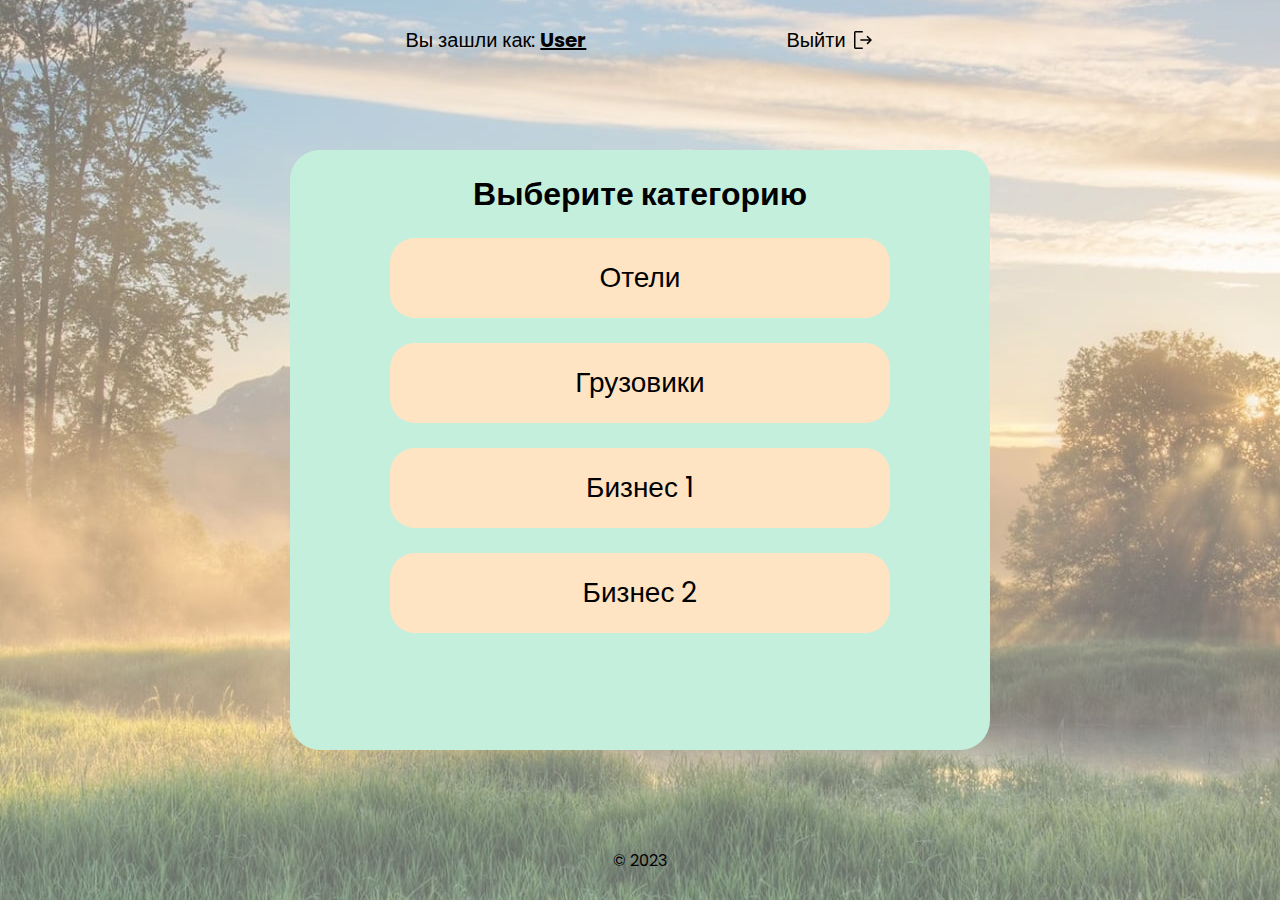
<file: pages/categories/index.html>
<!DOCTYPE html>
<html lang="en">
<head>
  <meta charset="UTF-8">
  <meta http-equiv="X-UA-Compatible" content="IE=edge">
  <meta name="viewport" content="width=device-width, initial-scale=1.0">
  <title>Бизнес аналитика - Категории</title>
  <link rel="shortcut icon" href="../../assets/img/icons/favicon.ico" type="image/x-icon">
  <link rel="stylesheet" href="style.css">
</head>
<body>
  <div class="container">
    <header class="header">
      <div class="header__welcome">
        <div class="header__text">Вы зашли как:&nbsp;</div>
        <div class="header__user">User</div>
      </div>
      <div class="header__exit">
        <div class="header__exit-title">Выйти</div>
        <div class="header__exit-icon"></div>
      </div>
    </header>

    <main>
      <section class="categories">
        <h1 class="categories__title">Выберите категорию</h1>
        <div class="categories__items">
          <div class="categories__item">Отели</div>
          <div class="categories__item">Грузовики</div>
          <div class="categories__item">Бизнес 1</div>
          <div class="categories__item">Бизнес 2</div>
        </div>
      </section>
    </main>

    <footer>
      <p>&copy; 2023</p>
    </footer>
  </div>



  <script src="./script.js" type="module"></script>
</body>
</html>
</file>
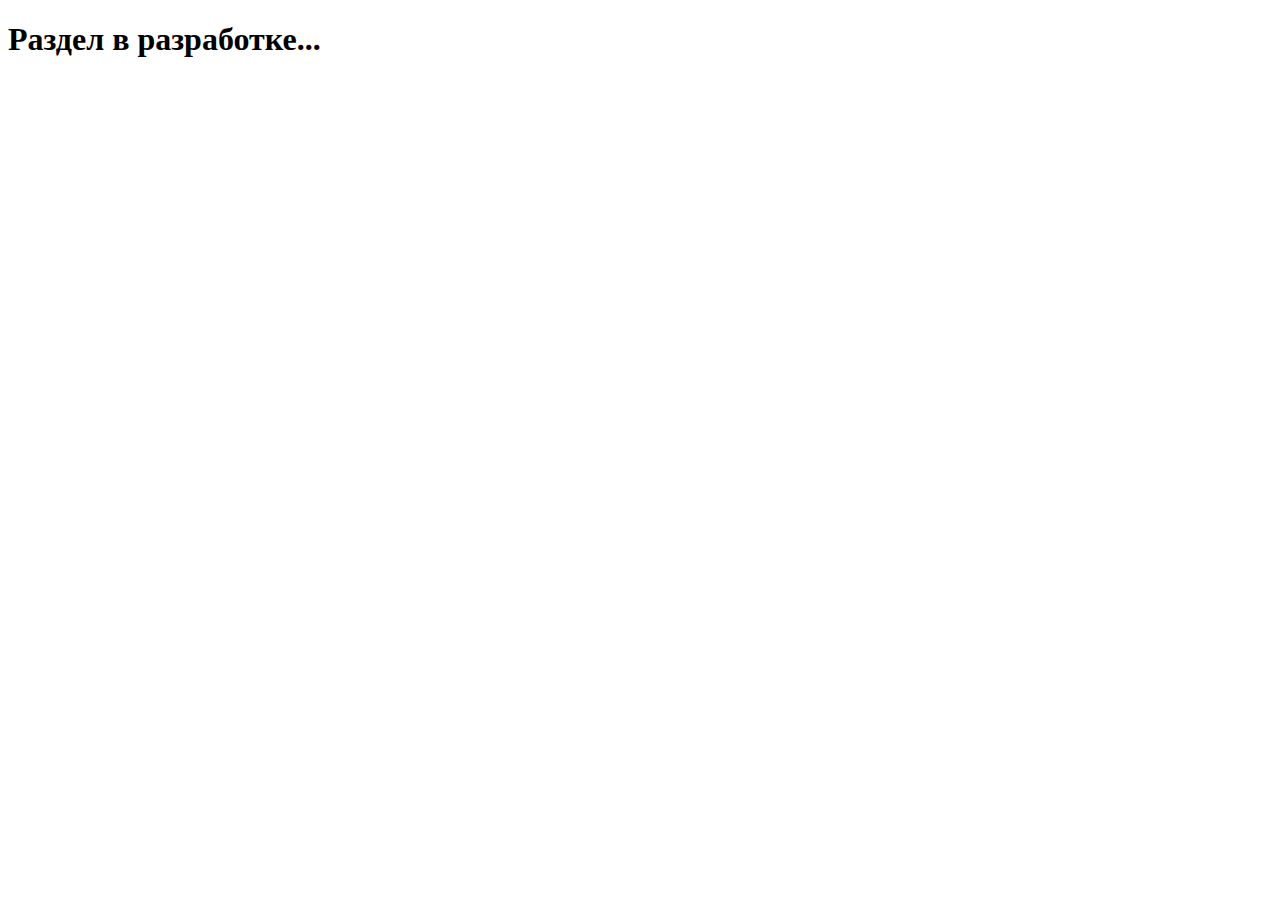
<file: pages/futurepage/index.html>
<!DOCTYPE html>
<html lang="en">
<head>
  <meta charset="UTF-8">
  <meta http-equiv="X-UA-Compatible" content="IE=edge">
  <meta name="viewport" content="width=device-width, initial-scale=1.0">
  <title>Бизнес аналитика</title>
  <link rel="shortcut icon" href="../../assets/img/icons/favicon.ico" type="image/x-icon">
</head>
<body>
  <h1>Раздел в разработке...</h1>
</body>
</html>
</file>
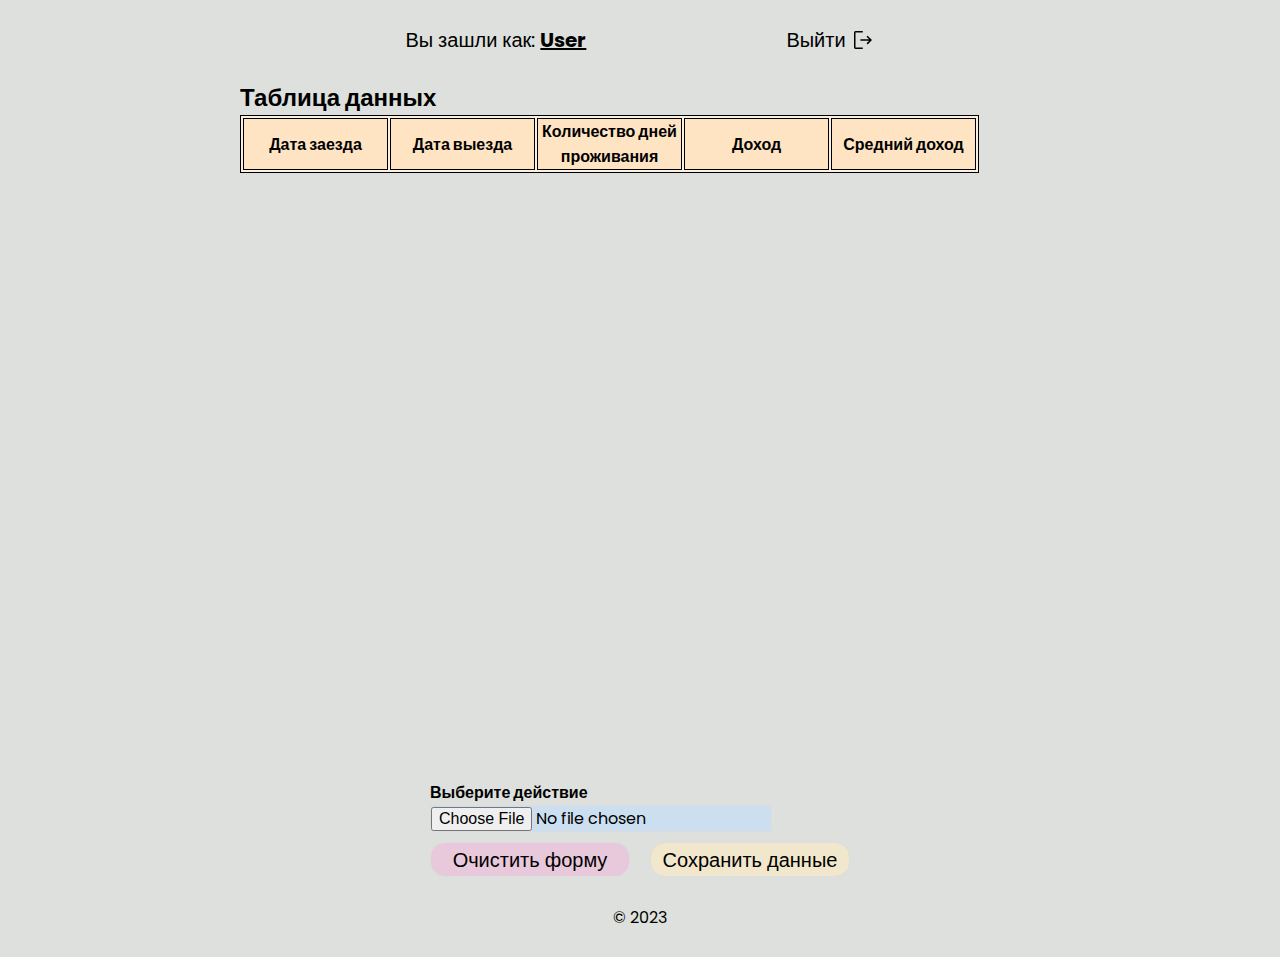
<file: pages/hotels/index.html>
<!DOCTYPE html>
<html lang="en">
<head>
  <meta charset="UTF-8">
  <meta http-equiv="X-UA-Compatible" content="IE=edge">
  <meta name="viewport" content="width=device-width, initial-scale=1.0">
  <title>Бизнес аналитика - Отели</title>
  <link rel="shortcut icon" href="../../assets/img/icons/favicon.ico" type="image/x-icon">
  <link rel="stylesheet" href="style.css">
</head>
<body>
  <div class="container">
    <header class="header">
      <div class="header__welcome">
        <div class="header__text">Вы зашли как:&nbsp;</div>
        <div class="header__user">User</div>
      </div>
      <div class="header__exit">
        <div class="header__exit-title">Выйти</div>
        <div class="header__exit-icon"></div>
      </div>
    </header>

    <main>
      <section class="table-data">
        <h2>Таблица данных</h2>
        <table class="table">

        </table>
      </section>
      <!-- <section class="schedule">
        График
      </section> -->
      <section class="buttons">
        <h2 class="buttons__title">Выберите действие</h2>
        <input type="file" class="buttons__input"></input>
        <div class="buttons__items">
          <button class="buttons__item btn-clear">Очистить форму</button>
          <button class="buttons__item btn-download">Сохранить данные</button>
        </div>
      </section>
    </main>

    <footer>
      <p>&copy; 2023</p>
    </footer>
  </div>


  <script src="../../assets/scripts/read-excel-file.min.mjs"></script>
  <script src="./script.js"></script>

</body>
</html>
</file>
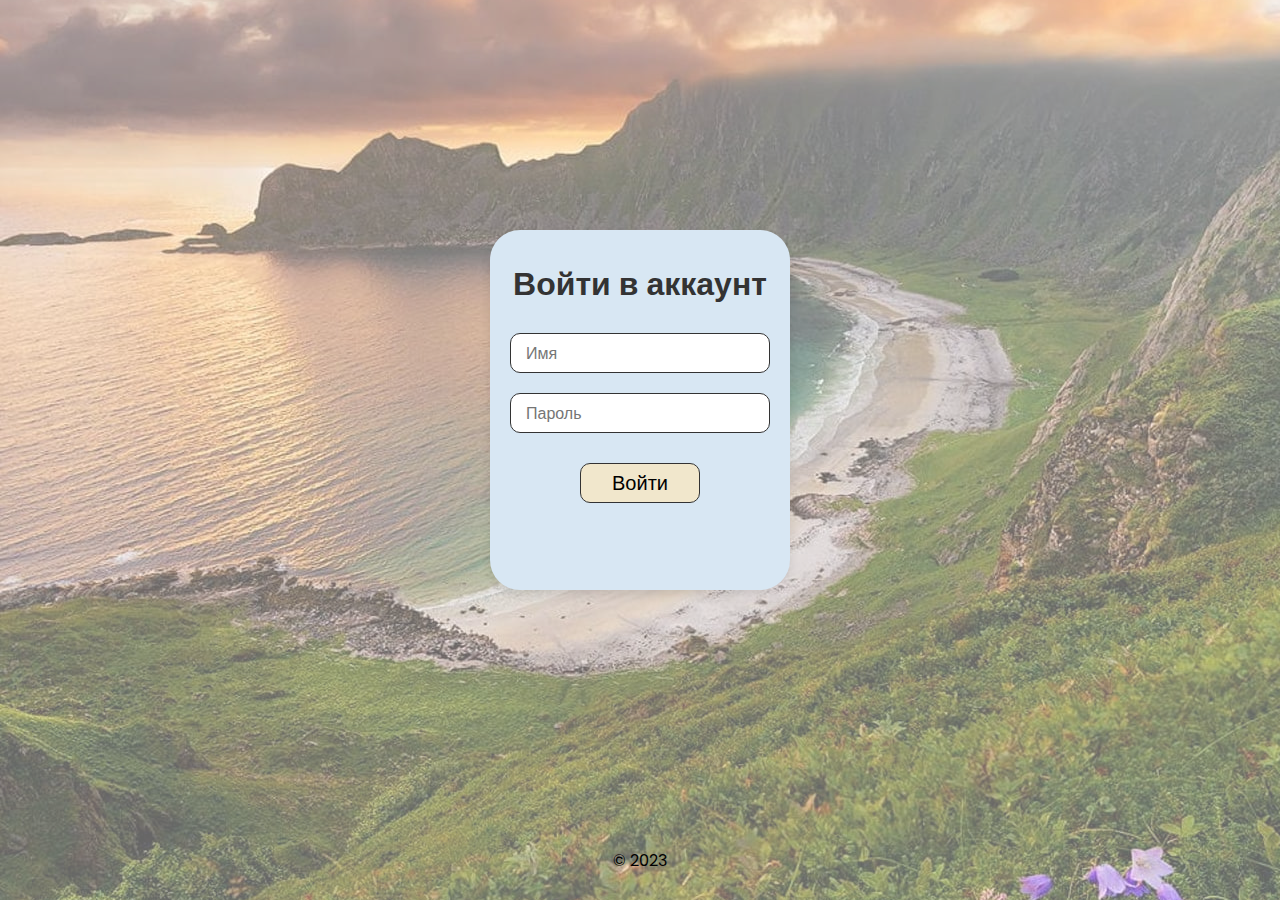
<file: pages/registration/index.html>
<!DOCTYPE html>
<html lang="en">
<head>
  <meta charset="UTF-8">
  <meta http-equiv="X-UA-Compatible" content="IE=edge">
  <meta name="viewport" content="width=device-width, initial-scale=1.0">
  <title>Бизнес аналитика - Вход</title>
  <link rel="shortcut icon" href="../../assets/img/icons/favicon.ico" type="image/x-icon">
  <link rel="stylesheet" href="style.css">
</head>
<body>
  <div class="container">
    <main class="main">
      <section class="login">
        <h1 class="login__title">Войти в аккаунт</h1>
        <form class="login__form" action="#">
          <input class="login__form-name" type="text" placeholder="Имя" required>
          <input class="login__form-password" type="password" placeholder="Пароль" required>
        </form>
        <button type="button" class="login__btn">Войти</button>
        <div class="login__text"></div>
      </section>
    </main>

    <footer>
      <p>&copy; 2023</p>
    </footer>
  </div>

  <script src="./script.js" type="module"></script>
</body>
</html>
</file>
<file: pages/categories/style.css>
@import url("https://fonts.googleapis.com/css2?family=Poppins:wght@200;300;400;500;600;700&display=swap");
* {
  margin: 0;
  padding: 0;
  box-sizing: border-box;
  font-family: "Poppins", sans-serif;
}

body {
  height: 100vh;
  width: 100vw;
  background: url("../../assets/img/jpg/categories-bg.jpg");
  background-position: center;
  background-repeat: no-repeat;
}

.container {
  height: 100%;
  width: 100%;
  display: flex;
  flex-direction: column;
  align-items: center;
  justify-content: center;
  background: rgba(255, 255, 255, 0.4);
}

.header {
  height: 80px;
  font-size: 20px;
  display: flex;
  align-items: center;
  justify-content: center;
}
.header__welcome {
  display: flex;
}
.header__user {
  font-weight: 700;
  text-decoration: underline;
}
.header__exit {
  margin-left: 200px;
  display: flex;
  align-items: center;
  transition: all 0.5s;
}
.header__exit-icon {
  margin-left: 5px;
  width: 24px;
  height: 24px;
  background: url("../../assets/img/svg/exit.svg");
  background-size: cover;
  background-repeat: no-repeat;
}
.header__exit:hover {
  cursor: pointer;
}
@media screen and (max-width: 767px) {
  .header {
    font-size: 16px;
  }
  .header__exit {
    margin-left: 20px;
  }
}

main {
  height: calc(100vh - 80px - 80px);
  display: flex;
  flex-direction: column;
  align-items: center;
  justify-content: center;
}
main .categories {
  display: flex;
  flex-direction: column;
  align-items: center;
  background-color: #c5efdd;
  width: 700px;
  height: 600px;
  border-radius: 30px;
}
main .categories__title {
  margin-top: 20px;
  margin-bottom: 20px;
  font-size: 32px;
}
main .categories__items {
  display: flex;
  flex-direction: column;
  gap: 25px;
}
main .categories__item {
  height: 80px;
  width: 500px;
  background-color: #ffe4c4;
  font-size: 28px;
  border-radius: 25px;
  display: flex;
  align-items: center;
  justify-content: center;
  transition: all 0.5s;
}
main .categories__item:hover {
  cursor: pointer;
  background-color: #f9eedf;
}
@media screen and (max-width: 767px) {
  main .categories {
    width: 300px;
    height: 400px;
  }
  main .categories__title {
    font-size: 24px;
  }
  main .categories__item {
    width: 220px;
    height: 40px;
    font-size: 16px;
  }
}

footer {
  width: 100%;
  height: 80px;
  display: flex;
  justify-content: center;
  align-items: center;
  font-size: 1rem;
}/*# sourceMappingURL=style.css.map */
</file>
<file: pages/hotels/style.css>
@import url("https://fonts.googleapis.com/css2?family=Poppins:wght@200;300;400;500;600;700&display=swap");
* {
  margin: 0;
  padding: 0;
  box-sizing: border-box;
  font-family: "Poppins", sans-serif;
}

body {
  width: 100%;
}

.container {
  height: 100%;
  width: 100%;
  display: flex;
  flex-direction: column;
  align-items: center;
  justify-content: center;
  background: rgb(221, 224, 220);
}

.header {
  height: 80px;
  font-size: 20px;
  display: flex;
  align-items: center;
}
.header__welcome {
  display: flex;
}
.header__user {
  font-weight: 700;
  text-decoration: underline;
}
.header__exit {
  margin-left: 200px;
  display: flex;
  align-items: center;
  transition: all 0.5s;
}
.header__exit-icon {
  margin-left: 5px;
  width: 24px;
  height: 24px;
  background: url("../../assets/img/svg/exit.svg");
  background-size: cover;
  background-repeat: no-repeat;
}
.header__exit:hover {
  cursor: pointer;
}
@media screen and (max-width: 767px) {
  .header {
    font-size: 16px;
  }
  .header__exit {
    margin-left: 20px;
  }
}

main {
  display: flex;
  flex-direction: column;
  align-items: center;
  justify-content: space-between;
}
main .table-data {
  width: 800px;
  height: 700px;
  overflow-y: auto;
}
main .table {
  background-color: rgb(249, 240, 228);
  border: 1px solid black;
}
main .table__th {
  background-color: bisque;
  width: 145px;
  border: 1px solid black;
}
main .table__tr {
  text-align: center;
}
main .table__tr:nth-child(2n) {
  background-color: bisque;
}
main .buttons__title {
  font-size: 16px;
}
main .buttons__input {
  background-color: #ccdff1;
  border: 1px solid #ddd;
  font-size: 16px;
  transition: all 0.5s;
}
main .buttons__input:hover {
  cursor: pointer;
  background-color: yellowgreen;
}
main .buttons__items {
  display: flex;
  gap: 20px;
  padding-top: 10px;
}
main .buttons__item {
  width: 200px;
  height: 35px;
  border-radius: 15px;
  border: 1px solid #ddd;
  font-size: 20px;
  transition: all 0.5s;
}
main .buttons__item:hover {
  cursor: pointer;
  background-color: yellowgreen;
}
main .buttons__item:nth-child(1) {
  background-color: #e8c9db;
}
main .buttons__item:nth-child(2) {
  background-color: #f1e7cc;
}
@media screen and (max-width: 767px) {
  main .table-data {
    width: 300px;
    height: 400px;
    font-size: 10px;
  }
  main .table {
    margin: 0 auto;
  }
  main .table__th {
    width: 45px;
  }
  main .buttons {
    width: 300px;
  }
  main .buttons__input {
    font-size: 12px;
  }
  main .buttons__items {
    display: flex;
    flex-direction: column;
  }
  main .buttons__item {
    font-size: 12px;
    width: 130px;
  }
}

footer {
  width: 100%;
  height: 80px;
  display: flex;
  justify-content: center;
  align-items: center;
  font-size: 1rem;
}/*# sourceMappingURL=style.css.map */
</file>
<file: pages/registration/style.css>
@import url("https://fonts.googleapis.com/css2?family=Poppins:wght@200;300;400;500;600;700&display=swap");
* {
  margin: 0;
  padding: 0;
  box-sizing: border-box;
  font-family: "Poppins", sans-serif;
}

body {
  height: 100vh;
  width: 100vw;
  background: url("../../assets/img/jpg/registration-bg.jpg");
  background-position: center;
  background-repeat: no-repeat;
}

.container {
  height: 100%;
  width: 100%;
  display: flex;
  flex-direction: column;
  align-items: center;
  justify-content: center;
  background: rgba(255, 255, 255, 0.4);
}

.main {
  height: calc(100vh - 80px);
  width: 100%;
  display: flex;
  justify-content: center;
  align-items: center;
}
.main .login {
  height: 360px;
  max-width: 300px;
  margin: 0 10px;
  display: flex;
  flex-direction: column;
  align-items: center;
  border-radius: 30px;
  padding: 20px;
  background: #d8e7f3;
  box-shadow: 0 5px 10px rgba(0, 0, 0, 0.1);
}
.main .login__title {
  margin-top: 10px;
  margin-bottom: 25px;
  font-size: 32px;
  text-align: center;
  color: #333;
  font-weight: 600;
  transition: all 0.5s;
}
.main .login__form {
  display: flex;
  flex-direction: column;
  align-items: center;
  gap: 20px;
}
.main .login__form input {
  height: 40px;
  width: 100%;
  outline: none;
  padding: 0 15px;
  font-size: 16px;
  font-weight: 400;
  color: #333;
  border: 1px solid #333;
  border-radius: 10px;
  transition: all 0.5s;
}
.main .login__form input:hover {
  cursor: pointer;
  border: 1px solid #999;
}
.main .login__btn {
  margin-top: 30px;
  height: 40px;
  width: 120px;
  border-radius: 10px;
  font-size: 20px;
  border: 1px solid #333;
  background-color: #f1e7cc;
  transition: all 0.5s;
}
.main .login__btn:hover {
  cursor: pointer;
  background-color: #ddd0a9;
}
.main .login__text {
  margin-top: 20px;
  font-size: 12px;
  color: red;
}
.main .login__text-access {
  color: rgb(55, 185, 55);
}
@media screen and (max-width: 767px) {
  .main .login__title {
    font-size: 24px;
  }
}

footer {
  width: 100%;
  height: 80px;
  display: flex;
  justify-content: center;
  align-items: center;
  font-size: 1rem;
}/*# sourceMappingURL=style.css.map */
</file>
